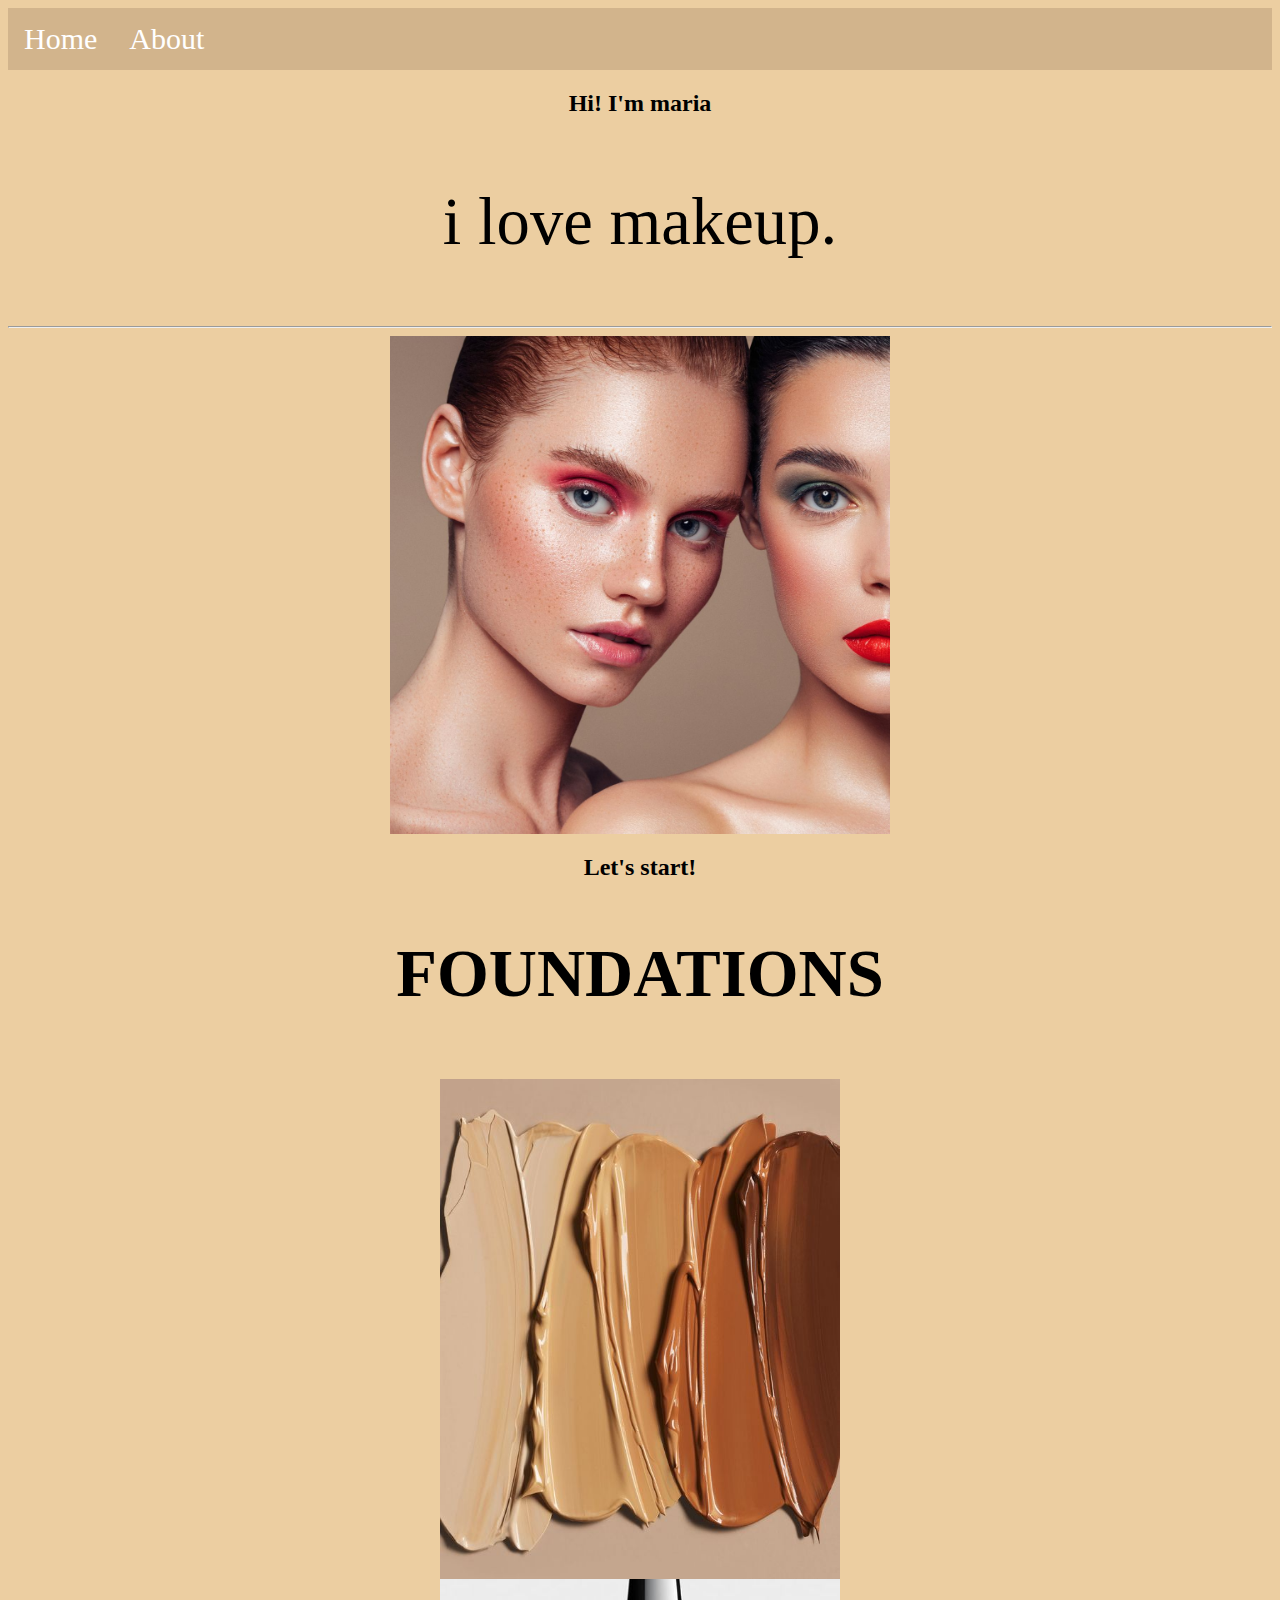
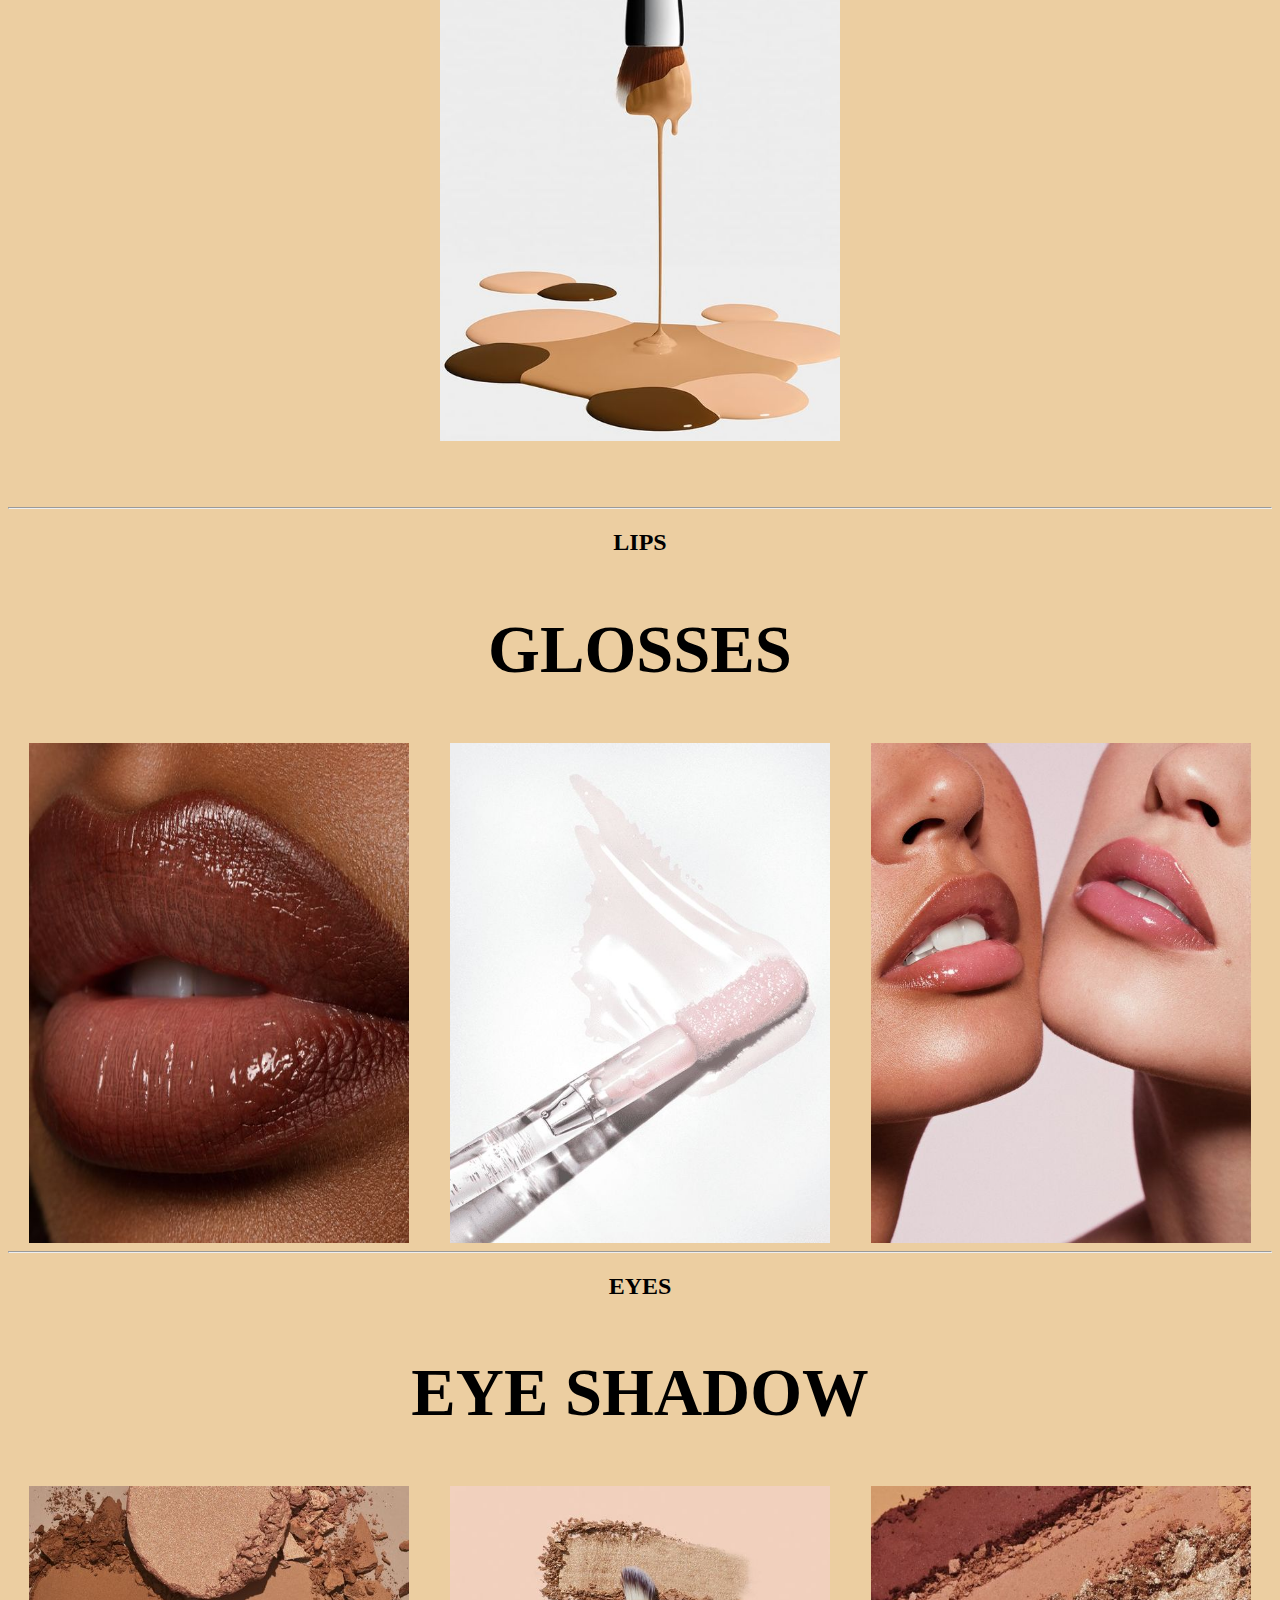
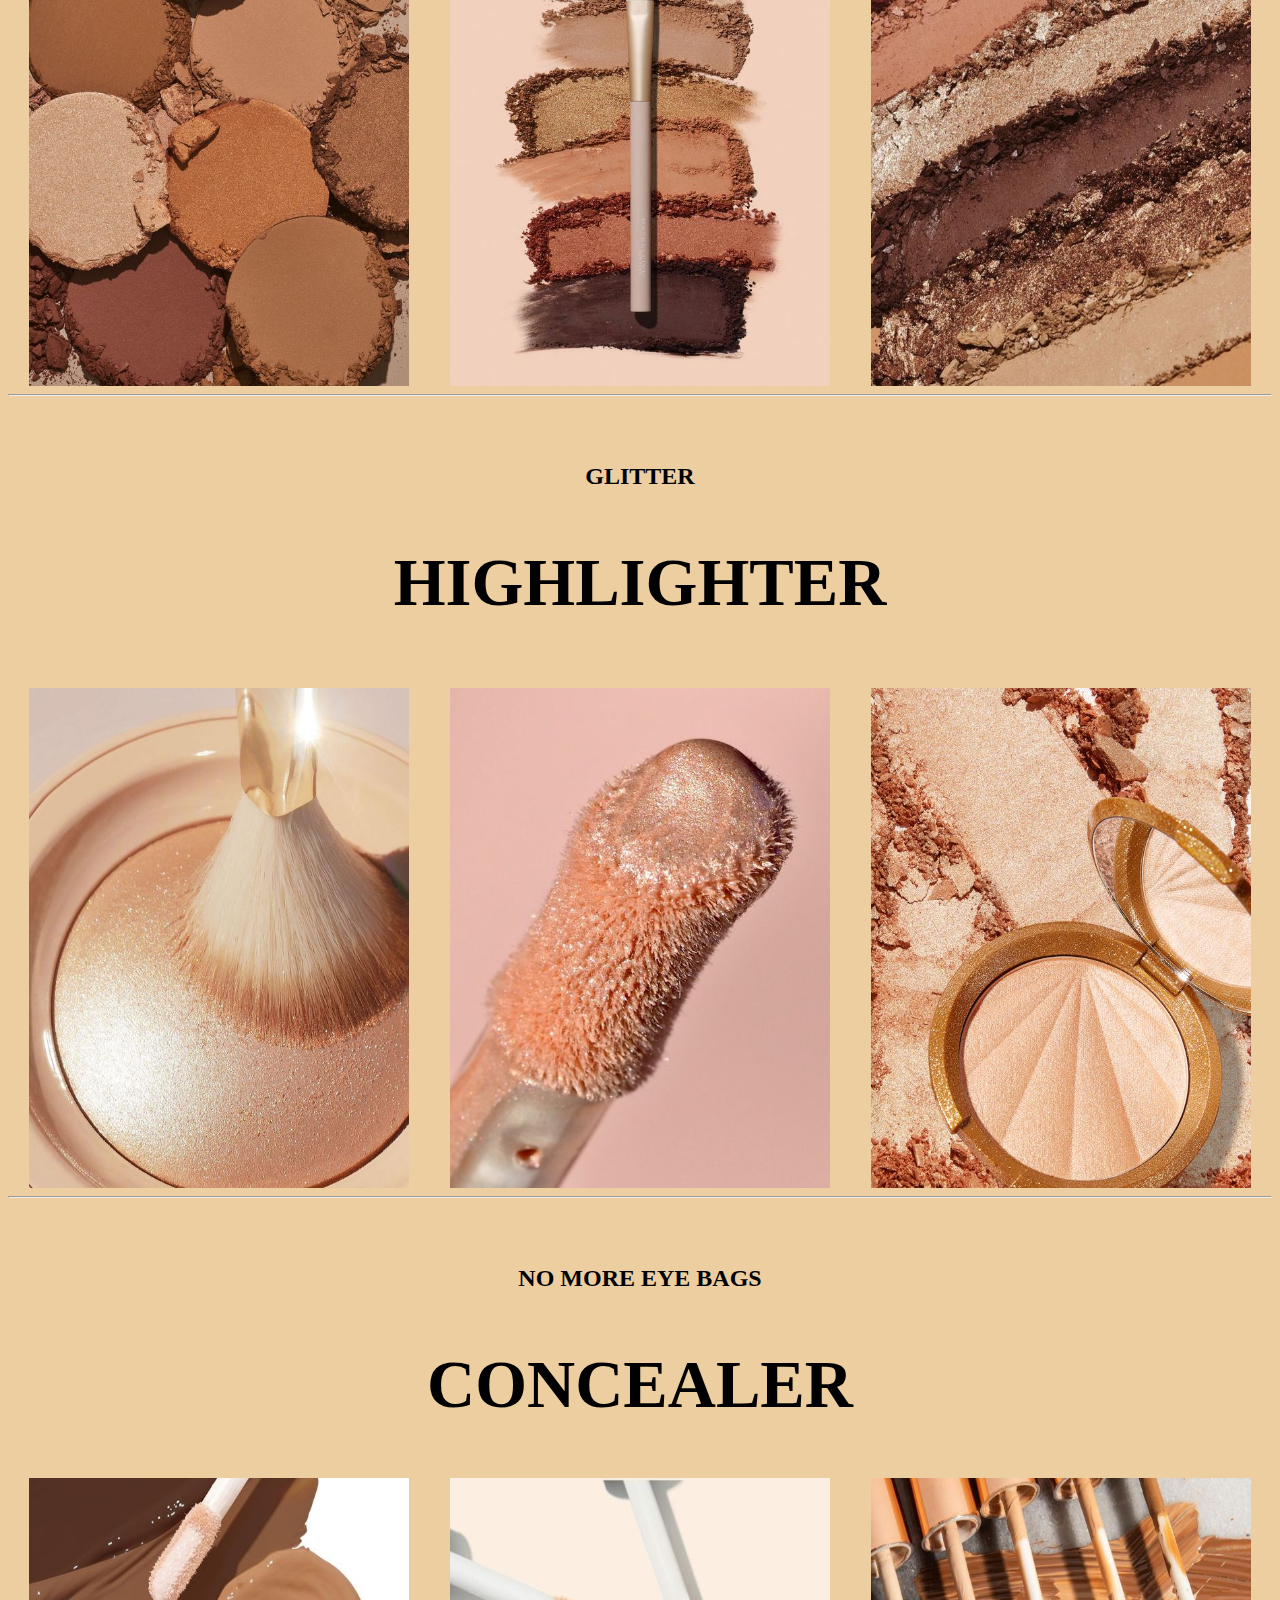
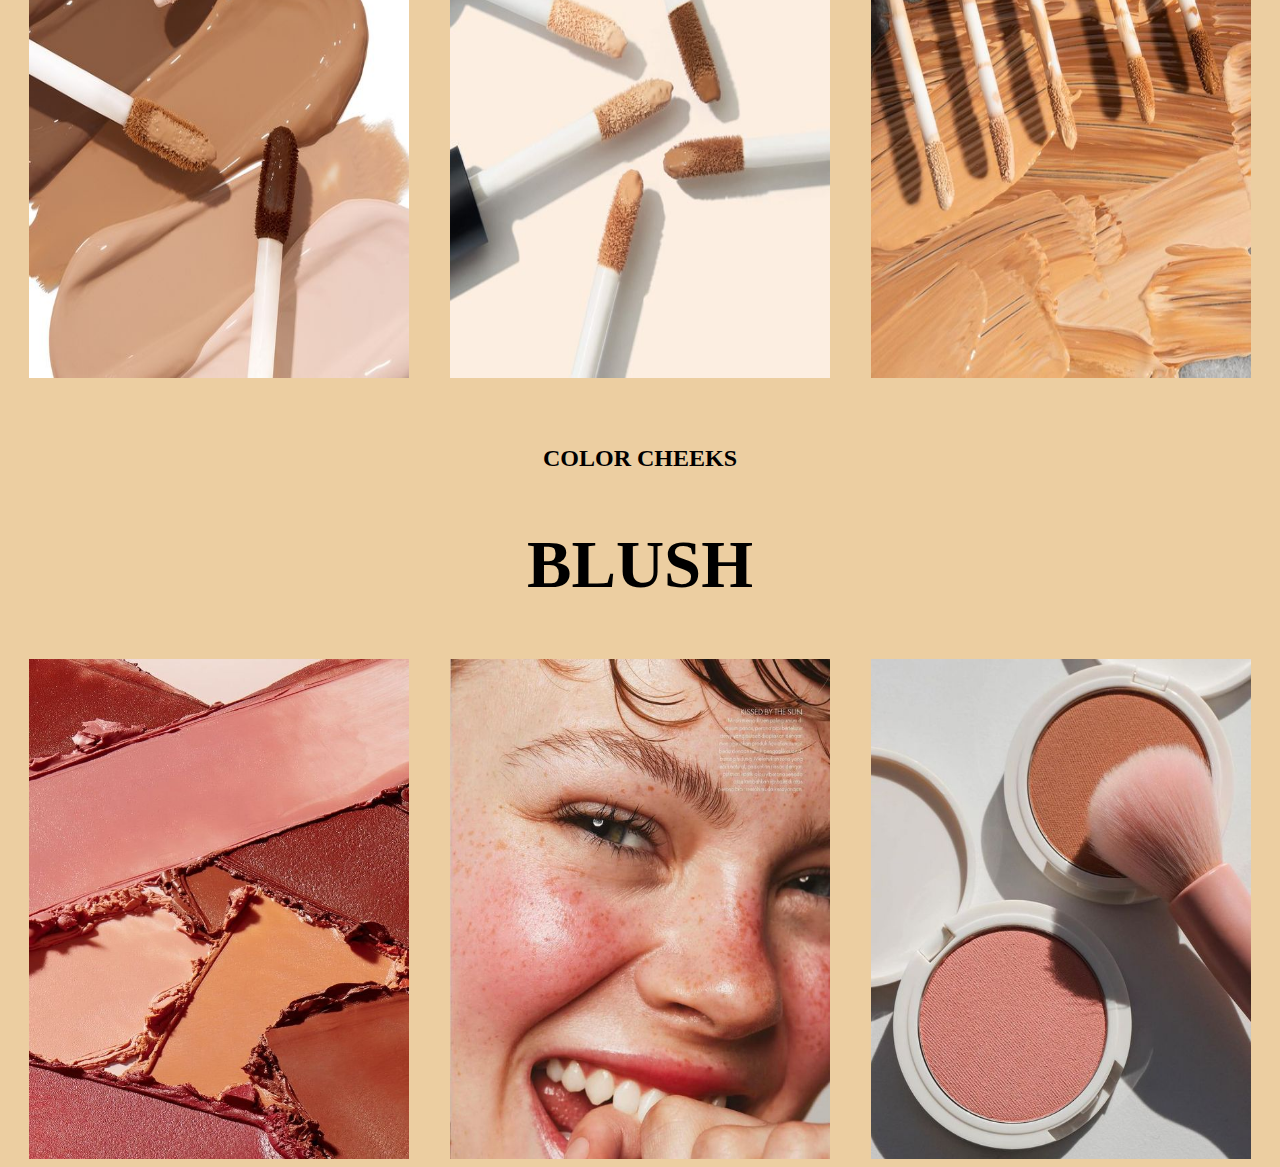
<file: index.html>
<!DOCTYPE html>

<head>
  <title> makeup!</title>
  <link rel="stylesheet" href="style.css">
  <meta name="viewport" content="width-device-width, initial-scale">
</head>

<body class="indexcss">

  <nav class="topnav">
    <a href="index.html">Home</a>
    <a href="about.html">About</a>
  </nav>
  
  <h2>Hi! I'm maria</h2>
  
  <p>
    i love makeup.
  </p>
  <hr>
  <img src=" models.jpg" width="500S">

          <h2> Let's start!</h2>
          <h2 style="font-size: 50pt;"> FOUNDATIONS </h2>
          <p>
            
            <img src="foundations1.jpg" width="400">
            <img src="foundations2.jpg" width="400">
          </p>
          <hr>
          <h2 > LIPS </h2>
          <h2 style="font-size: 50pt;"> GLOSSES </h2>

          <div class="row">
            <div class="column"><img src="gloss1.jpg"  width="380"  height="500"></div>
            <div class="column"><img src="gloss3.jpg"  width="380"  height="500"></div>
            <div class="column"><img src="gloss2.jpg"  width="380"  height="500"></div>
          </div>
          <hr>
            
          
          <h2> EYES</h2>
          <h2 style="font-size: 50pt;"> EYE SHADOW</h2>

          <div class="row">
            <div class="column"><img src="sombras1.jpg"width="380"  height="500"></div>
            <div class="column"><img src="sombras2.jpg"width="380"  height="500"></div>
            <div class="column"><img src="sombras3.jpg"width="380"  height="500"></div>

            
          </div>
            <hr> 
          <p>
            <h2>  GLITTER</h2>
            <h2 style= "font-size: 50pt;"> HIGHLIGHTER</h2>
          </p>

          <div class="row">
            <div class="column"><img src="highlitter1.jpg" width="380"  height="500"></div>
            <div class="column"><img src="highlitter2.jpg"width="380"  height="500"></div>
            <div class="column"><img src="highlitter3.jpg"width="380"  height="500"></div>
          </div>

           <hr> 
            <p>
              <h2> NO MORE EYE BAGS</h2>
              <h2 style="font-size: 50pt;">CONCEALER</h2>

          <div class="row">
              <div class="column"><img src="concealer3.jpg"width="380"  height="500"></div>
              <div class="column"><img src="concealer6.jpg"width="380"  height="500"></div>
              <div class="column"><img src="conealer4.jpg"width="380"  height="500"></div>
          </div>

            
            </p>
            <h2> COLOR CHEEKS </h2>
            <h2 style="font-size: 50pt;"> BLUSH</h2>

            <div class="row">
              <div class="column"><img src="BLUSH1.jpg"width="380"  height="500"></div>
              <div class="column"><img src="BLUSH2.jpg"width="380"  height="500"></div>
              <div class="column"><img src="BLUSH3.jpg"width="380"  height="500"></div>
            </div> 
                
                







          


</body>
</file>
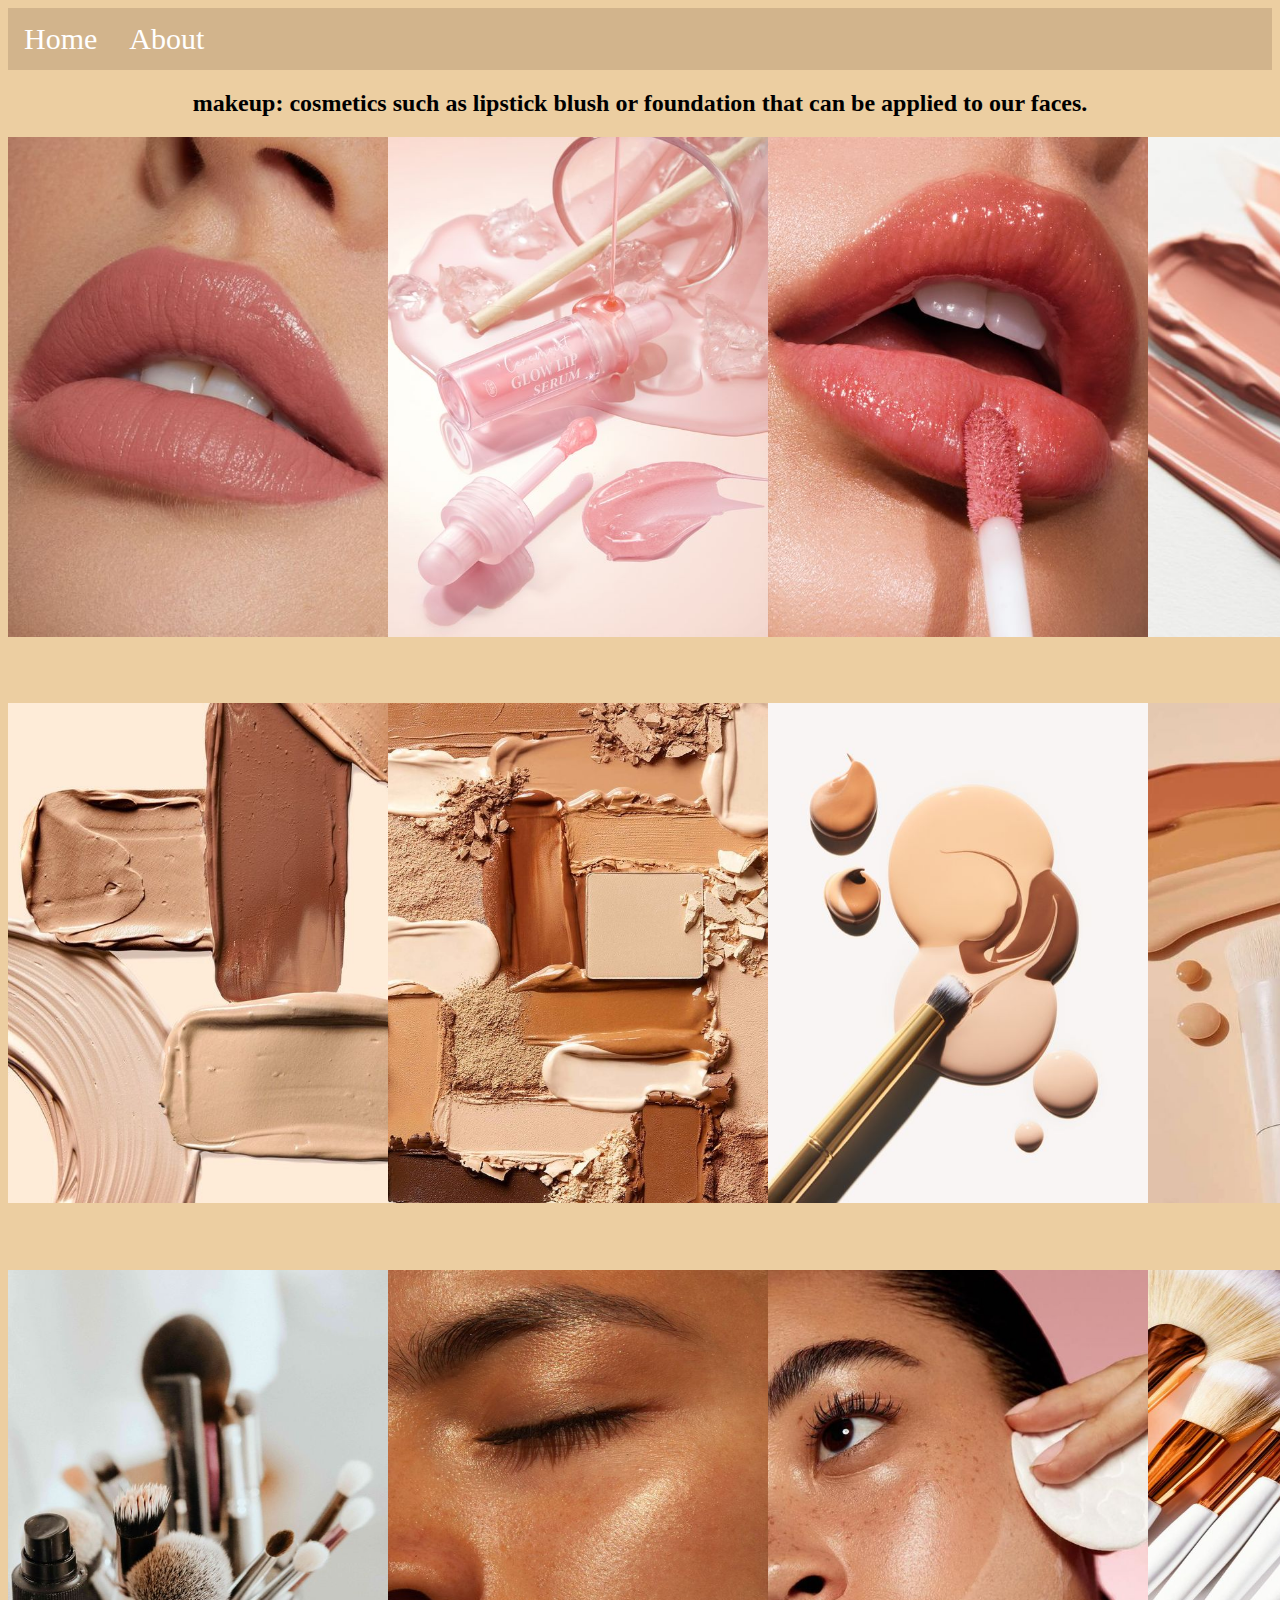
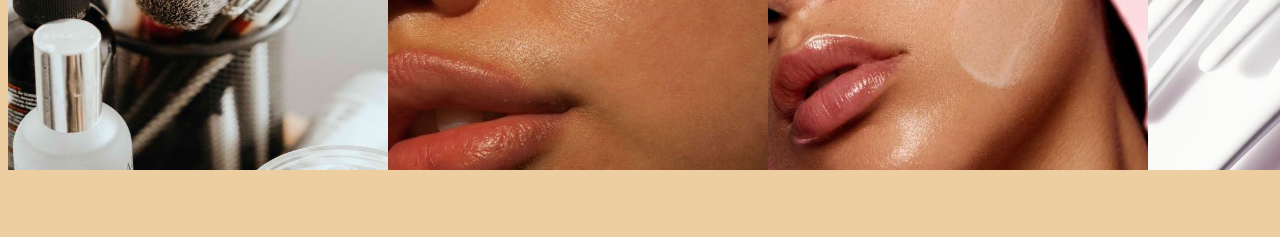
<file: about.html>
<!DOCTYPE html>

<head>
  <title> makeup!</title>
  <link rel="stylesheet" href="style.css">
  <meta name="viewport" content="width-device-width, initial-scale">
</head>

<body class="aboutcss">

  <nav class="topnav">
    <a href="index.html">Home</a>
    <a href="about.html">About</a>
  </nav>
  
  <h2>makeup: cosmetics such as lipstick blush or foundation that can be applied to our faces.  </h2>

  <div class="row">
  
    <div class="column1"><img src="n.jpg" width="380" height="500"></div>
    <div class="column1"><img src="about2.jpg" width="380"  height="500"></div>
    <div class="column1"><img src="about3 (3).jpg" width="380"  height="500"></div>
    <div class="column1"><img src="about4 (2).jpg" width="380"  height="500"></div>
  </div>
  <p> 
  

  <div class="row">
    <div class="column1"><img src="about5.jpg"  width="380" height="500"></div>
    <div class="column1"><img src="about6 (2).jpg"  width="380" height="500"></div>
    <div class="column1"><img src="about7.jpg"  width="380" height="500"></div>
    <div class="column1"><img src="about8.jpg"  width="380" height="500"></div>
  </div>
  <p>
  
  <div class="row">
    <div class="column1"><img src="about9.jpg"  width="380" height="500"></div>
    <div class="column1"><img src= "about11 (2).jpg"  width="380" height="500"></div>
    <div class="column1"><img src="about10.jpg"  width="380" height="500"></div>
    <div class="column1"><img src="about12.jpg"  width="380" height="500"></div>
  </div>
  <p>
  


  
  
</body>
</file>
<file: style.css>
body {
    background-color: rgb(236, 206, 161);
}
img{
    display: block;
    margin-right: auto;
    margin-left: auto;
 
}
p {
    font-size: 50pt;
    font-family: Georgia, 'Times New Roman', Times, serif;
    text-align: center;
}
h2 {
    text-align: center;
}

.topnav{
 background-color: tan;
    overflow: hidden;

}
.topnav a{
    float: left; 
    color:white;
    text-align: center;
padding: 14px 16px;
text-decoration: none;
font-size: 30px;
}

.topnav a:hover {
    background-color: white;
    color: tan;
}

.row {
    display: flex;
}

.column {
    flex: 33.33%;
}

.column1 {
    flex: 10%;
}

@media screen and (max-device-width: 60em)  {
/* .indexCSS}
display: grid; 
grid;-template-columns: 1fr;
}*/

.about { 
    width: 15em;
}

.row {
    display: flex;
    flex-direction: row;
}


img { 
    display: block;
    margin-left: auto;
    margin-right: auto;
    border-radius: 30px;
}

}
</file>
